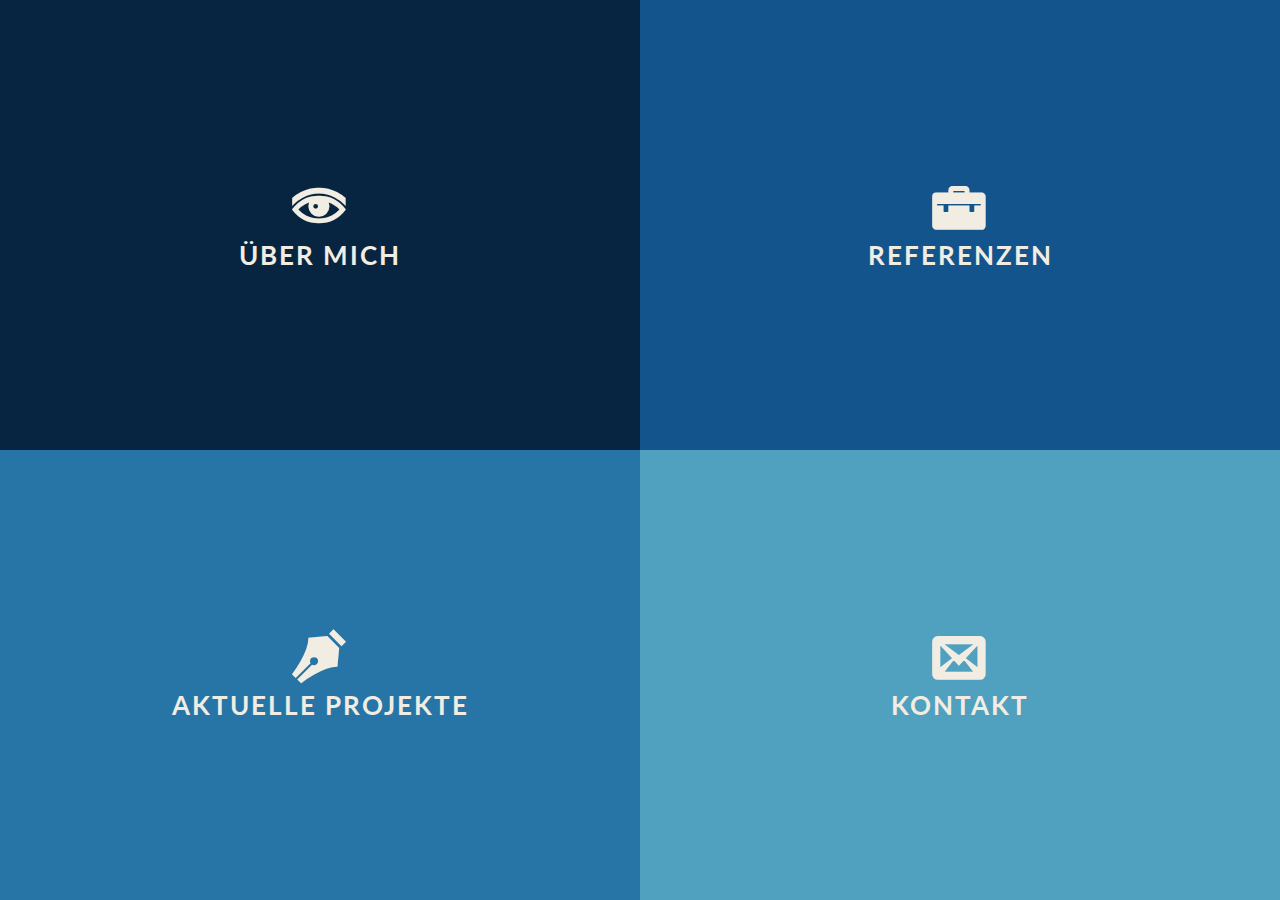
<file: index.html>
<!DOCTYPE html>
<html lang="de-de" dir="ltr">
	<head>
		<meta charset="UTF-8" />
		<meta http-equiv="X-UA-Compatible" content="IE=edge,chrome=1"> 
		<meta name="viewport" content="width=device-width, initial-scale=1.0"> 
		<title>Blueforce Internet Solutions</title>
		<meta name="description" content="Spezialist für moderne Websites seit 20 Jahren. Ich baue Websites mit Joomla, Wordpress oder Drupal." />
		<meta name="keywords" content="Webdesign, Webdesign Bern, Joomla!, Joomla! Agentur, Joomla! Webdesign, Internetagentur, Wordpress, Trainer, Joomla Profi, Joomla Spezialist, Wordpress Trainer, Wordpress Spezialist, Marketing, Webseiten" />
		<meta name="author" content="Roger Perren" />
		<link rel="shortcut icon" href="images/favicon.ico"> 
		<link rel="stylesheet" type="text/css" href="css/component.css" />
		<script src="js/modernizr.custom.js"></script>
		<link href="https://plus.google.com/113359128716243463536" rel="publisher" />
	</head>
	<body>
		<div class="container">	
			<div id="bl-main" class="bl-main">
				<section>
					<div class="bl-box">
						<h2 class="bl-icon bl-icon-about"><span class="lato-font">Über mich</span></h2>
					</div>
					<div class="bl-content">
						<h2>Zu meiner Person</h2>
						<p><img src="images/rogerperren.jpg" alt="Roger Perren" /></p>
						<h4>Roger Perren, Webmaster</h4>						
						<p>Webspezialist seit 1995. Ich baue Websites mit HTML/CSS/PHP. Seit 2003 setze ich vorwiegend dynamische Systeme wie Mambo/<a href="http://www.joomla.org" target="_blank"><strong>Joomla!</strong></a> oder <a href="http://www.wordpress.org" target="_blank"><strong>Wordpress</strong></a> ein.</p>
						<p>Sei es die Erstellung neuer Sites, das Aktualisieren veralteter Sites oder auch das Instandhalten vorhandener Sites. Ich decke die gesamte Palette ab. </p>
						<p>Ebenso biete ich für diese Systeme auch individuelle <a href="http://kurse.joomlaclub.ch" target="_blank" alt="CMS Kurse">Einzel- oder Gruppentrainings</a> an. Pragmatische und zeitgemässe Lösungen zu finden, zeichnen mich aus.</p>
						<p>Meine Social-Profile im Netz:</p>
						<p>
							<a href="https://www.xing.com/profile/Roger_Perren" target="_blank"><strong>Xing</strong></a> |
							<a href="https://www.linkedin.com/in/rogerperren" target="_blank"><strong>Linkedin</strong></a> |
							<a href="https://plus.google.com/113359128716243463536/" target="_blank"><strong>GooglePlus</strong></a> |
							<a href="https://www.facebook.com/blueforceinternetsolutions" target="_blank"><strong>Facebook</strong></a>  |
                            <a href="https://www.pushbullet.com/channel?tag=joomlainfo" target="_blank"><strong>Pushbullet</strong></a>
						</p>
					</div>
					<span class="bl-icon bl-icon-close"></span>
				</section>
				<section id="bl-work-section">
					<div class="bl-box">
						<h2 class="bl-icon bl-icon-works"><span class="lato-font">Referenzen</span></h2>
					</div>
					<div class="bl-content">
						<h2>Referenzen</h2>
						<p>Taten sagen mehr als Worte. Hier ein paar Beispiele von Arbeiten, die ich in den letzten Jahren realisiert habe.</p>
						<ul id="bl-work-items">
							<li data-panel="panel-1"><a href="#"><img src="images/1.jpg" /></a></li>
							<li data-panel="panel-2"><a href="#"><img src="images/2.jpg" /></a></li>
							<li data-panel="panel-3"><a href="#"><img src="images/3.jpg" /></a></li>
							<li data-panel="panel-4"><a href="#"><img src="images/4.jpg" /></a></li>
						</ul>
						<p>Gefällt dir, was du hier siehst? Auf <a href="kontakt.html" target="_self">Anfrage</a> kann ich dir weitere Beispiele zeigen.</p>
					</div>
					<span class="bl-icon bl-icon-close"></span>
				</section>
				<section>
					<div class="bl-box">
						<h2 class="bl-icon bl-icon-blog"><span class="lato-font">Aktuelle Projekte</span></h2>
					</div>
					<div class="bl-content">
						<h2>Projekte in Bearbeitung</h2>
						<article>
							<h3>Kinderarztpraxis, Belp</h3>
							<p>Der Kunde möchte eine Webseite für seine Praxis die schlicht und übersichtlich gestaltet ist. Sie dient als Anlaufstelle für Patienten und Lieferanten. Erfahre demnächst mehr über das Projekt...</p>
						</article>
						<article>
							<h3>Dein Projekt hier?</h3>
							<p>Gefällt dir, was du hier siehst? Hast du Interesse nach was anderem? Modernem? Etwas, das nicht nach einer "null-acht-fünfzehn" Lösung aussieht? Dann mache ich dir gerne einen Vorschlag!</p>
							<p>Da ich meine Projekte ausschliesslich in der Freizeit betreue, braucht es etwas mehr Zeit & Geduld als bei einer konventionellen Webagentur. Aber dafür habe ich andere Qualitäten. </p>
						</article>
						
					</div>
					<span class="bl-icon bl-icon-close"></span>
				</section>
				<section>
					<div class="bl-box">
						<h2 class="bl-icon bl-icon-contact"><span class="lato-font">Kontakt</span></h2>
					</div>
					<div class="bl-content">
						<p><svg width="300" height="92">
 							 <image xlink:href="images/blueforce.svg" src="images/blueforce.png" width="300" height="92" />
						   </svg></p>
						<h2>Kontaktiere mich</h2>
						<article><h3>Adresse</h3></article>
						<p>Roger Perren, Birkenring 21, 3422 Kirchberg</p>
						<p>Tel. +41 (0)32 510 79 20, Mobile +41 (0)78 603 37 77, <a href="kontakt.html" target="_self">Kontaktformular</a></p>
						<article><h3>Ressourcen</h3></article>
						<p>
							<a href="http://blog.blueforce.ch" target="_blank"><strong>Mein Blog</strong></a> |
							<a href="http://kunden.blueforce.ch/index.php?option=com_virtuemart&view=virtuemart&Itemid=123"><strong>Produktübersicht</strong></a> |
							<a href="http://support.blueforce.ch"><strong>Kundensupport</strong></a>
							</p>
						</p>
					</div>
					<span class="bl-icon bl-icon-close"></span>
				</section>
<!-- Panel items for the works --> 
				<div class="bl-panel-items" id="bl-panel-work-items">
					<div data-panel="panel-1">
						<div>
							<img src="images/1.jpg" />
							<h3>Systemupgrade Netline Support GmbH</h3>
							<p>Der Wunsch des Kunden war es, das in die Jahre gekommene Joomla! CMS zu aktualisieren und dabei das bestehende Template zu übernehmen. </p>
							<p>Ich habe die Seite von Joomla! 1.5 auf die Version 3.0 migriert. Dabei mussten die Inhalte und das Template an die neue Version angepasst werden.</p>
							<p><a href="http://www.service-technik.ch" target="_blank" alt="Netline Support GmbH">Zur Website</a> </p>
						</div>
					</div>
					<div data-panel="panel-2">
						<div>
							<img src="images/2.jpg" />
							<h3>Neuerstellung Südkurve Lyss</h3>
							<p>Diese Website wurde mit Joomla! 2.5 realisiert. Dabei galt es vorallem, die verschiedenen Rollen durch eine ausgeklügelte ACL abzudecken. </p>
							<p>Das CMS wurde zusätzlich mit dem hauseigenen CRM-System verknüpft. So gelangen online erfasste Kundendaten direkt ins CRM.</p>
							<p><a href="http://www.suedkurve-lyss.ch" target="_blank" alt="Südkurve Lyss">Zur Website</a> </p>
						</div>
					</div>
					<div data-panel="panel-3">
						<div>
							<img src="images/3.jpg" />
							<h3>Supportvertrag IPA Zentralschweiz</h3>
							<p>Die Internationale Polizeivereinigung, Sektion Zentralschweiz betreut die Inhalte seiner Webseite durch einen eigenen Contentmaster. </p>
							<p>Jedoch darf ich ihnen mit einem massgeschneiderten Wartungsvertrag das CMS und die Erweiterungen pflegen.</p>
							<p><a href="http://www.ipa-zentral.ch" target="_blank" alt="IPA Zentralschweiz">Zur Website</a> </p>
						</div>
					</div>
					<div data-panel="panel-4">
						<div>
							<img src="images/4.jpg" />
							<h3>Onlineshop Fabi-n.ch</h3>
							<p>Der Traum der Kundin Fabienne B. war es, ein eigenes Lädeli im Web zu haben. </p>
							<p>So durfte ich ihr einen Onlineshop mit Wordpress und WooCommerce bauen. Gleichzeitig habe ich das neue Logo entworfen und eine passende <a href="https://www.facebook.com/mislaedeli" target="_blank" alt="Facebook Fanpage">Facebook Fanpage</a> ins Leben gerufen.</p>
							<p><a href="http://www.fabi-n.ch" target="_blank" alt="fabi-n.ch">Zur Website</a> </p>
						</div>
					</div>
					<nav>
						<span class="bl-next-work">&gt; Weiter</span>
						<span class="bl-icon bl-icon-close"></span>
					</nav>
				</div>
			</div>
		</div>
<!-- /container -->
		<script src="https://ajax.googleapis.com/ajax/libs/jquery/1.9.1/jquery.min.js"></script>
		<script src="js/boxlayout.js"></script>
		<script>
			$(function() {
				Boxlayout.init();
			});
		</script>
        <!-- Piwik -->
        <script type="text/javascript">
            var _paq = _paq || [];
            _paq.push(['trackPageView']);
            _paq.push(['enableLinkTracking']);
            (function() {
                var u="//www.blueforce.ch/tracking/";
                _paq.push(['setTrackerUrl', u+'piwik.php']);
                _paq.push(['setSiteId', 1]);
                var d=document, g=d.createElement('script'), s=d.getElementsByTagName('script')[0];
                g.type='text/javascript'; g.async=true; g.defer=true; g.src=u+'piwik.js'; s.parentNode.insertBefore(g,s);
            })();
        </script>
        <noscript><p><img src="//www.blueforce.ch/tracking/piwik.php?idsite=1" style="border:0;" alt="" /></p></noscript>
        <!-- End Piwik Code -->
	</body>
</html>
</file>
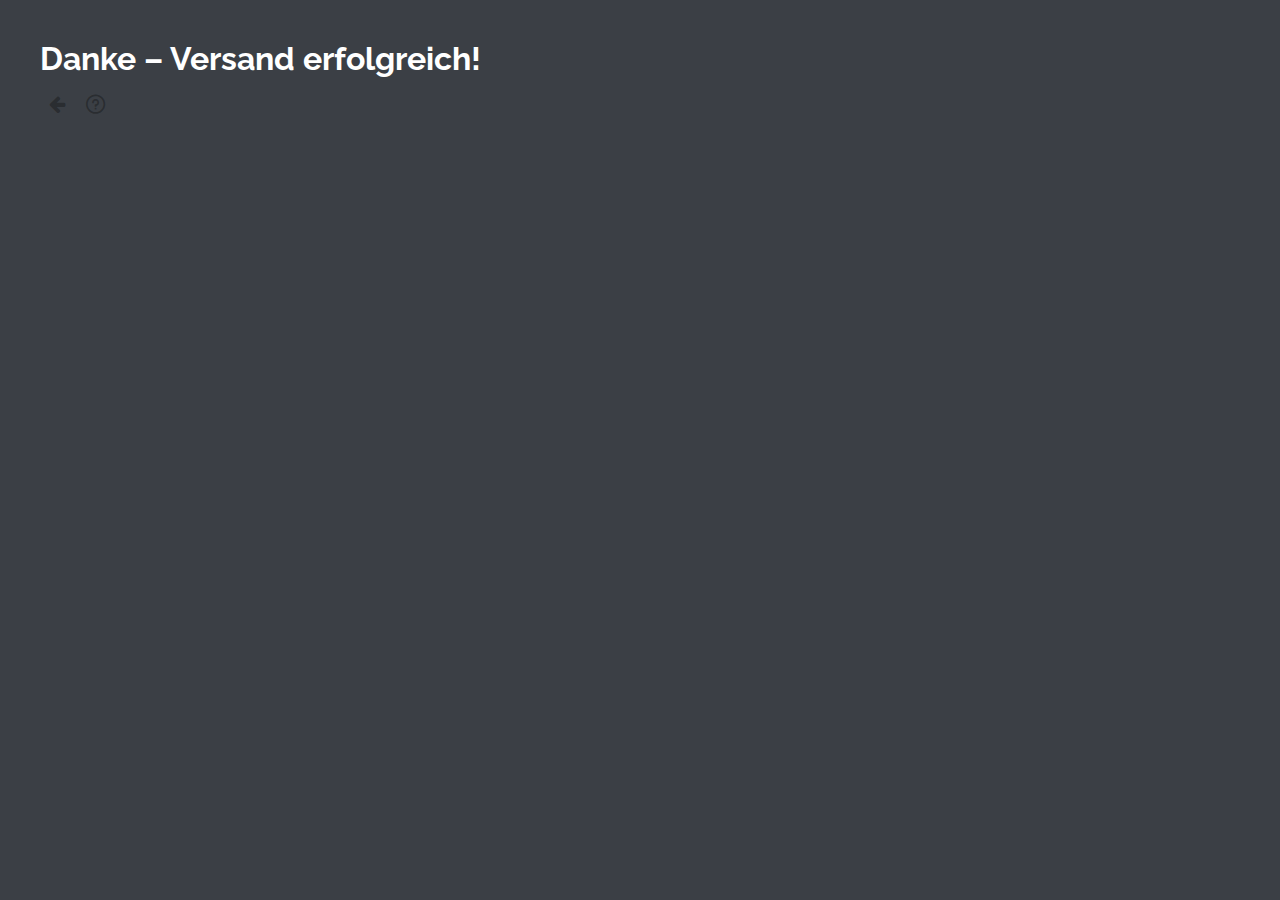
<file: danke.html>
<!DOCTYPE html>
<html lang="de-de" class="no-js">
	<head>
		<meta charset="UTF-8" />
		<meta http-equiv="X-UA-Compatible" content="IE=edge"> 
		<meta name="viewport" content="width=device-width, initial-scale=1"> 
		<title>Blueforce Kontaktformular – Danke</title>
		<meta name="description" content="Kontakt Blueforce Internet Solutions" />
		<meta name="keywords" content="Webdesign, Webdesign Bern, Joomla, Wordpress, Trainer, Joomla Profi, Joomla Spezialist, Wordpress Trainer, Wordpress Spezialist, Marketing, Webseiten" />
		<meta name="author" content="Codrops" />
		<link rel="shortcut icon" href="../favicon.ico">
		<link rel="stylesheet" type="text/css" href="css/normalize.css" />
		<link rel="stylesheet" type="text/css" href="css/kontakt.css" />
		<link rel="stylesheet" type="text/css" href="css/component-form.css" />
		<link rel="stylesheet" type="text/css" href="css/cs-select.css" />
		<link rel="stylesheet" type="text/css" href="css/cs-skin-boxes.css" />
		<script src="js/modernizr.custom.js"></script>
	</head>
	<body>
		<div class="container">

			<div class="fs-form-wrap" id="fs-form-wrap">
				<div class="fs-title">
				  <h1>Danke – Versand erfolgreich!</h1>
				  <div class="codrops-top">
						<a class="codrops-icon codrops-icon-prev" href="index.html"><span>Zurück zur Website</span></a>
						<a class="codrops-icon codrops-icon-info" href="#"><span>Ich melde mich so rasch wie möglich bei dir. Solltest du innert 5 Arbeitstagen nichts von mir hören, kontaktiere mich erneut.</span></a>
					</div>
				</div>
			</div>
            <!-- Piwik -->
            <script type="text/javascript">
                var _paq = _paq || [];
                _paq.push(['trackPageView']);
                _paq.push(['enableLinkTracking']);
                (function() {
                    var u="//www.blueforce.ch/tracking/";
                    _paq.push(['setTrackerUrl', u+'piwik.php']);
                    _paq.push(['setSiteId', 1]);
                    var d=document, g=d.createElement('script'), s=d.getElementsByTagName('script')[0];
                    g.type='text/javascript'; g.async=true; g.defer=true; g.src=u+'piwik.js'; s.parentNode.insertBefore(g,s);
                })();
            </script>
            <noscript><p><img src="//www.blueforce.ch/tracking/piwik.php?idsite=1" style="border:0;" alt="" /></p></noscript>
            <!-- End Piwik Code -->
    </body>
</html>
</file>
<file: css/component.css>
@import url(https://fonts.googleapis.com/css?family=Lato:300,400,700);

@font-face {
	font-family: 'icomoon';
	src:url('../fonts/icomoon.eot');
	src:url('../fonts/icomoon.eot?#iefix') format('embedded-opentype'),
		url('../fonts/icomoon.woff') format('woff'),
		url('../fonts/icomoon.ttf') format('truetype'),
		url('../fonts/icomoon.svg#icomoon') format('svg');
	font-weight: normal;
	font-style: normal;
}

body, html { font-size: 100%; padding: 0; margin: 0; height: 100%;}

*,
*:after,
*:before {
	-webkit-box-sizing: border-box;
	-moz-box-sizing: border-box;
	box-sizing: border-box;
}

body {
    font-family: 'Lato', Calibri, Arial, sans-serif;
    color: #f2ede3;
    background: #333;
    font-size: 0.9em;
    font-weight: 300;
}

a {
	color: #f0f0f0;
	text-decoration: none;
	font-weight: 700;
	letter-spacing: 2px;
	padding: 0 5px;
	text-transform: uppercase;
	font-size: 80%;
}

a:hover {
	color: #fff;
}

.lato-font{
	font-family: 'Lato', Calibri, Arial, sans-serif;	
}

.container { height: 100%; }

.bl-main {
	position: absolute;
	width: 100%;
	height: 100%;
	overflow: hidden;
}

.bl-main > section {
	position: absolute;
	width: 50%;
	height: 50%;
}

.bl-main > section:first-child {
	top: 0;
	left: 0;
	background: #072540;
}

.bl-main > section:nth-child(2) {
	top: 0;
	left: 50%;
	background: #14548C;
}

.bl-main > section:nth-child(3) {
	top: 50%;
	left: 0;
	background: #2675A6;
}

.bl-main > section:nth-child(4) {
	top: 50%;
	left: 50%;
	background: #50A0BF;
}

.bl-box {
	position: relative;
	width: 100%;
	height: 100%;
	cursor: pointer;
	opacity: 1;
	/* Centering with flexbox */
    display: -webkit-box;
    display: -moz-box;
    display: -ms-flexbox;
    display: -webkit-flex;
    display: flex;
    -webkit-flex-direction: row;
    -ms-flex-direction: row;
    flex-direction: row;
    -webkit-flex-wrap: wrap;
    -ms-flex-wrap: wrap;
    flex-wrap: wrap;
    -webkit-box-pack: center;
    -moz-box-pack: center;
    -webkit-justify-content: center;
    -ms-flex-pack: center;
    justify-content: center;
    -webkit-box-align: center;
    -moz-box-align: center;
    -webkit-align-items: center;
    -ms-flex-align: center;
    align-items: center;
}

.bl-box h2 {
	text-align: center;
	margin: 0;
	padding: 20px;
	width: 100%;
	font-size: 1.8em;
	letter-spacing: 2px;
	font-weight: 700;
	text-transform: uppercase;
}

.bl-icon {
	font-family: 'icomoon';
	speak: none;
	font-style: normal;
	font-weight: normal;
	font-variant: normal;
	text-transform: none;
	line-height: 1;
	cursor: pointer;
	-webkit-font-smoothing: antialiased;
}

.bl-icon:before {
	display: block;
	font-size: 2em;
	margin-bottom: 10px;
}

.bl-icon-about:before {
	content: "\e000";
}

.bl-icon-works:before {
	content: "\e001";
}

.bl-icon-blog:before {
	content: "\e002";
}

.bl-icon-contact:before {
	content: "\e003";
}

.bl-main > section .bl-icon-close {
	position: absolute;
	top: 20px;
	right: 20px;
	cursor: pointer;
	z-index: 100;
	opacity: 0;
	pointer-events: none;
}

.bl-icon-close:before {
	content: "\e005";
}

.bl-content, 
div.bl-panel-items > div > div {
	opacity: 0;
	pointer-events: none;
	position: absolute;
	top: 60px;
	left: 30px;
	right: 30px;
	bottom: 30px;
	padding: 0 20px;
	overflow: hidden;
	overflow-y: auto;
}

/* Custom content */

.bl-content p {
	margin: 0 auto;
	padding-bottom: 15px;
	font-size: 1.7em;
	line-height: 1.8;
}

.bl-content h2 {
	font-size: 3em;
	font-weight: 300;
	margin: 0 0 20px 0;
}

.bl-content article {
	padding: 20px 40px 20px 0px;
}

.bl-content article h3 {
	font-weight: 700;
	letter-spacing: 2px;
	text-transform: uppercase;
	margin: 0 0 10px 0;
	padding-top: 20px;
	font-size: 1.4em;
}

.bl-content article a {
	color: rgba(0,0,0,0.2);
}

.bl-content > ul {
	list-style: none;
	padding: 0;
	margin: 0;
} 

.bl-content > ul li {
	display: inline-block;
	width: 20%;
	margin: 1%;
}

.bl-content > ul li a {
	display: block;
	padding: 0;
	border: 8px solid rgba(0,0,0,0.1);
}

.bl-content > ul li a img {
	display: block;
	max-width: 100%;
}

/* Panel Items */

div.bl-panel-items,
div.bl-panel-items > div {
	width: 100%;
	height: 100%;
	top: 0;
	left: 0;
	position: absolute;
}

div.bl-panel-items > div > div {
	width: 60%;
	margin: 0 auto;
	opacity: 1;
	bottom: 90px;
	top: 90px;
	pointer-events: auto;
}

div.bl-panel-items > div > div h3 {
	font-size: 2.4em;
	font-weight: 300;
	margin: 0 0 20px 0;
}

div.bl-panel-items > div > div p {
	font-size: 1.3em;
}

div.bl-panel-items > div > div img {
	float: left;
	margin: 0 20px 20px 0;
	max-width: 100%;
}

div.bl-panel-items {
	top: 100%;
	z-index: 9999;
}

div.bl-panel-items > div {
	background: #3ba5db;
	z-index: 0;
	opacity: 0;
	-webkit-transform: translateY(0);
	-webkit-transition: -webkit-transform 0.5s ease-in-out, opacity 0s linear 0.5s;
	-moz-transform: translateY(0);
	-moz-transition: -moz-transform 0.5s ease-in-out, opacity 0s linear 0.5s;
	transform: translateY(0);
	transition: transform 0.5s ease-in-out, opacity 0s linear 0.5s;
	-ms-transform: translateY(0);
}

div.bl-panel-items nav {
	position: absolute;
	z-index: 9999;
	width: 216px;
	left: 50%;
	top: 0px;
	margin-left: -108px;
	opacity: 0;
	-webkit-transition: opacity 0.2s ease-in-out 0.5s;
	-moz-transition: opacity 0.2s ease-in-out 0.5s;
	transition: opacity 0.2s ease-in-out 0.5s;
}

div.bl-panel-items.bl-panel-items-show nav span {
	float: left;
	margin: 5px;
}

div.bl-panel-items nav span.bl-next-work {
	font-weight: 700;
	letter-spacing: 2px;
	display: block;
	text-transform: uppercase;
	line-height: 2em;
	cursor: pointer;
	margin-right: 2em;
}

div.bl-panel-items.bl-panel-items-show nav {
	opacity: 1;
	top: -70px;
}

div.bl-panel-items > div.bl-show-work {
	z-index: 1000;
	opacity: 1;
	-webkit-transform: translateY(-100%);
	-webkit-transition: -webkit-transform 0.5s ease-in-out;
	-moz-transform: translateY(-100%);
	-moz-transition: -moz-transform 0.5s ease-in-out;
	transform: translateY(-100%);
	transition: transform 0.5s ease-in-out;
	-ms-transform: translateY(-100%);
}

div.bl-panel-items > div.bl-hide-current-work {
	opacity: 0;
	-webkit-transition: -webkit-transform 0.5s ease-in-out, opacity 0.5s ease-in-out;
	-webkit-transform: translateY(-100%) scale(0.5);
	-moz-transition: -moz-transform 0.5s ease-in-out, opacity 0.5s ease-in-out;
	-moz-transform: translateY(-100%) scale(0.5);
	transition: transform 0.5s ease-in-out, opacity 0.5s ease-in-out;
	transform: translateY(-100%) scale(0.5);
	-ms-transform: translateY(-100%) scale(0.5);
	z-index: 0;
}

/* Transition classes and properties */
/* Separated for a better overview and control */

.bl-main > section {
	-webkit-transition: all 0.5s ease-in-out;
	-moz-transition: all 0.5s ease-in-out;
	transition: all 0.5s ease-in-out;
}

.bl-main > section.bl-expand {
	width: 100%;
	height: 100%;
	top: 0;
	left: 0;
}

.bl-main > section.bl-expand-top {
	z-index: 100;
}

.bl-main > section:first-child.bl-expand {
	background: #072540;
}
.bl-main > section:nth-child(2).bl-expand {
	background: #14548C;
}
.bl-main > section:nth-child(3).bl-expand {
	background: #2675A6;
}
.bl-main > section:nth-child(4).bl-expand {
	background: #50A0BF;
}

.bl-main.bl-expand-item > section:not(.bl-expand),
.bl-main.bl-expand-item > section.bl-scale-down {
	-webkit-transform: scale(0.5);
	-moz-transform: scale(0.5);
	-ms-transform: scale(0.5);
	transform: scale(0.5);
	opacity: 0;
}

.bl-box {
	-webkit-transition: opacity 0.2s linear 0.5s;
	-moz-transition: opacity 0.2s linear 0.5s;
	transition: opacity 0.2s linear 0.5s;
}

section.bl-expand .bl-box {
	opacity: 0;
	-webkit-transition: opacity 0s linear;
	-moz-transition: opacity 0s linear;
	transition: opacity 0s linear;
}

.bl-box h2 {
	-webkit-transition: all 0.2s ease-in-out;
	-moz-transition: all 0.2s ease-in-out;
	transition: all 0.2s ease-in-out;
}

.no-touch section:not(.bl-expand) .bl-box:hover h2 {
	-webkit-transform: translateY(-15px);
	-moz-transform: translateY(-15px);
	-ms-transform: translateY(-15px);
	transform: translateY(-15px);
}

.bl-content,
.bl-icon-close {
	-webkit-transition: opacity 0.1s linear 0s;
	-moz-transition: opacity 0.1s linear 0s;
	transition: opacity 0.1s linear 0s;
}

section.bl-expand .bl-content,
section.bl-expand .bl-icon-close {
	pointer-events: auto;
	opacity: 1;
	-webkit-transition: opacity 0.3s linear 0.5s;
	-moz-transition: opacity 0.3s linear 0.5s;
	transition: opacity 0.3s linear 0.5s;
}

@media screen and (max-width: 46.5em) {
	.bl-content,
	.bl-box {
		font-size: 75%;
	}

	.bl-expand .bl-box {
		height: 130px;
	}

	.bl-content > ul li {
		width: 40%;
	}
}
</file>
<file: css/kontakt.css>
@import url(https://fonts.googleapis.com/css?family=Raleway:400,700);
@font-face {
	font-weight: normal;
	font-style: normal;
	font-family: 'codropsicons';
	src:url('../fonts/codropsicons/codropsicons.eot');
	src:url('../fonts/codropsicons/codropsicons.eot?#iefix') format('embedded-opentype'),
		url('../fonts/codropsicons/codropsicons.woff') format('woff'),
		url('../fonts/codropsicons/codropsicons.ttf') format('truetype'),
		url('../fonts/codropsicons/codropsicons.svg#codropsicons') format('svg');
}

*, *:after, *:before { -webkit-box-sizing: border-box; box-sizing: border-box; }
.clearfix:before, .clearfix:after { content: ''; display: table; }
.clearfix:after { clear: both; }

html, body, .container {
	height: 100%;
}

body {
	background: #3b3f45;
	color: #fff;
	font-weight: 400;
	font-size: 1em;
	font-family: 'Raleway', Arial, sans-serif;
	overflow: hidden;
	overflow-y: scroll;
	min-height: 590px;
}

a {
	color: rgba(0,0,0,0.3);
	text-decoration: none;
	outline: none;
}

a:hover, a:focus {
	color: #fff;
}

/* Top Navigation Style */
.codrops-top {
	margin-top: 1em;
}

.codrops-top a {
	font-size: 0.69em;
	padding: 0 0.25em;
	display: inline-block;
	text-decoration: none;
	font-size: 1.2em;
}

.codrops-icon:before {
	margin: 0 4px;
	text-transform: none;
	font-weight: normal;
	font-style: normal;
	font-variant: normal;
	font-family: 'codropsicons';
	line-height: 1;
	speak: none;
	-webkit-font-smoothing: antialiased;
}

.codrops-icon-drop:before {
	content: "\e001";
}

.codrops-icon-prev:before {
	content: "\e004";
}

.codrops-icon-info:before {
	content: "\e003";
}

.codrops-icon span {
	display: none;
	position: absolute;
	font-size: 0.85em;
	padding: 0.5em 0 0 0.25em;
	font-weight: 700;
}

.codrops-icon:hover span {
	display: block;
	color: #6a7b7e;
}

/* Related demos */
.related {
	font-weight: 700;
	text-align: center;
	padding: 5em 0;
	display: none;
	background: #fff;
	color: rgba(0,0,0,0.3);
}

.overview .related {
	display: block;
}

.related > a {
	border: 3px solid black;
	border-color: initial;
	display: inline-block;
	text-align: center;
	margin: 20px 10px;
	padding: 25px;
}

.related > a:hover,
.related > a:focus {
	color: rgba(0,0,0,0.5);
}

.related a img {
	max-width: 100%;
	opacity: 0.8;
}

.related a:hover img,
.related a:active img {
	opacity: 1;
}

.related a h3 {
	margin: 0;
	padding: 0.5em 0 0.3em;
	max-width: 300px;
	text-align: left;
}
</file>
<file: css/component-form.css>
/* Main form wrapper */
.fs-form-wrap {
	position: relative;
	width: 100%;
	height: 100%;
	color: #fff;
}

.overview .fs-form-wrap {
	height: auto;
}

/* Title */
.fs-title {
	position: absolute;
	top: 0;
	left: 0;
	margin: 0;
	padding: 40px;
	width: 100%;
}

.fs-title h1 {
	margin: 0;
}

/* Form */
.fs-form {
	position: relative;
	text-align: left;
	font-size: 2.5em;
}

.no-js .fs-form {
	padding: 0 0 6em 0;
}

/* Views (fullscreen and overview)*/
.fs-form-full {
	top: 32%;
	margin: 0 auto;
	width: 70%;
}

.fs-form-full,
.fs-message-error {
	max-width: 960px;
}

.fs-form-overview {
	padding: 2.5em 30% 6em;
	width: 100%;
	height: 100%;
	background: #fffed8;
	color: #3b3f45;
	font-size: 1.2em;
}

.fs-form-overview .fs-fields::before {
	display: block;
	margin-bottom: 2.5em;
	color: #3b3f45;
	content: 'Zusammenfassung';
	font-weight: 700;
	font-size: 1.85em;
}

/* Switch view animation (we hide the current view, switch the view class and show it again) */
.fs-form.fs-show {
	-webkit-animation: animFadeIn 0.5s;
	animation: animFadeIn 0.5s;
}

@-webkit-keyframes animFadeIn {
	0% { opacity: 0; }
	100% { opacity: 1; }
}

@keyframes animFadeIn {
	0% { opacity: 0; }
	100% { opacity: 1; }
}

.fs-form.fs-show .fs-fields {
	-webkit-animation: animMove 0.5s;
	animation: animMove 0.5s;
}

@-webkit-keyframes animMove {
	from { top: 100px; }
}

@keyframes animMove {
	from { top: 100px; }
} /* we need to use top here because otherwise all our fixed elements will become absolute */

/* Visibility control of elements */
.fs-form-full .fs-fields > li,
.fs-nav-dots, 
.fs-progress,
.fs-numbers,
button.fs-continue,
.fs-message-error,
.fs-message-final {
	visibility: hidden;
}

.no-js .fs-form-full .fs-fields > li {
	visibility: visible;
}

.fs-show {
	visibility: visible !important;
}

/* Some general styles */
.fs-form-wrap button {
	border: none;
	background: none;
}

.fs-form-wrap button[disabled] {
	opacity: 0.3;
	pointer-events: none;
}

.fs-form-wrap input:focus,
.fs-form-wrap button:focus {
	outline: none;
}

/* Hide the submit button */
.fs-form .fs-submit {
	display: none;
}

/* Fields */
.fs-fields {
	position: relative;
	margin: 0 auto;
	padding: 0;
	top: 0;
	list-style: none;
}

.fs-form-overview ol {
	max-width: ;
}

.fs-fields > li {
	position: relative;
	z-index: 1;
	margin: 0;
	padding: 0;
	border: none;
}

.fs-fields > li:hover {
	z-index: 999;
}

.js .fs-form-full .fs-fields > li {
	position: absolute;
	width: 100%;
}

.fs-form-overview .fs-fields > li,
.no-js .fs-form .fs-fields > li {
	margin: 1em 0 2em;
	padding: 0 0 2em 0;
	border-bottom: 2px solid rgba(0,0,0,0.1);
}

/* Labels & info */
.fs-fields > li label {
	position: relative;
}

.fs-fields > li label.fs-field-label {
	display: inline-block;
	padding: 0 5px 1em 0;
	font-weight: 700;
	pointer-events: none;
}

.fs-form-full .fs-fields > li label[data-info]::after {
	position: relative;
	display: inline-block;
	margin-left: 10px;
	width: 24px;
	height: 24px;
	border: 2px solid rgba(0,0,0,0.4);
	color: rgba(0,0,0,0.4);
	border-radius: 50%;
	content: 'i';
	vertical-align: top;
	text-align: center;
	font-weight: 700;
	font-style: italic;
	font-size: 14px;
	font-family: Georgia, serif;
	line-height: 20px;
	cursor: pointer;
	pointer-events: auto;
}

.fs-form-full .fs-fields > li label[data-info]::before {
    position: absolute;
    bottom: 100%;
   	left: 0;
    padding: 0 0 10px;
    min-width: 200px;
	content: attr(data-info);
	font-size: 0.4em;
	color: #6a7b7e;
    opacity: 0;
    -webkit-transition: opacity 0.3s, -webkit-transform 0.3s;
    transition: opacity 0.3s, transform 0.3s;
    -webkit-transform: translate3d(0,-5px,0);
    transform: translate3d(0,-5px,0);
    pointer-events: none;
}

.fs-form-full .fs-fields > li label[data-info]:hover::before {
    opacity: 1;
    -webkit-transform: translate3d(0,0,0);
    transform: translate3d(0,0,0);
}

.fs-form-full .fs-fields > li label:hover ~ .fs-info,
.fs-form-full .fs-fields > li .fs-info:hover {
	opacity: 1;
	-webkit-transform: translateY(0);
	transform: translateY(0);
	pointer-events: auto;
}

/* Inputs */
.fs-fields input {
	display: block;
	margin: 0;
	padding: 0 0 0.15em;
	width: 100%;
	border: none;
	border-bottom: 2px solid rgba(0,0,0,0.2);
	background-color: transparent;
	color: #fffed8;
	text-overflow: ellipsis;
	font-weight: bold;
	font-size: 1.5em;
	border-radius: 0;
}

.fs-fields input:invalid {
	box-shadow: none; /* removes red shadow in FF*/
}

.fs-form-overview .fs-fields input {
	border-bottom-color: transparent;
	color: rgba(0,0,0,0.5);
}

.fs-fields [required] {
	background-image: url(../img/abacusstar.svg);
	background-position: top right;
	background-size: 18px;
	background-repeat: no-repeat;
}

.fs-fields input:focus {
	background-color: #3b3f45; /* Fixes chrome bug with placeholder */
}

.fs-form-overview .fs-fields input:focus {
	background-color: #fffed8; /* Fixes chrome bug with placeholder */
}

.fs-form-overview .fs-fields input {
	font-size: 1.2em;
}

.fs-fields .fs-radio-custom input[type="radio"] {
	position: absolute;
	display: block;
	margin: 30px auto 20px;
	margin: 0 auto 20px;
	width: 100%;
	height: 100%;
	opacity: 0;
	cursor: pointer;
}

.fs-fields > li .fs-radio-custom span {
	float: left;
	position: relative;
	margin-right: 3%;
	padding: 10px;
	max-width: 200px;
	width: 30%;
	text-align: center;
	font-weight: 700;
	font-size: 50%;
	font-family: "Helvetica Neue", Helvetica, Arial, sans-serif;
}

.fs-fields > li .fs-radio-custom span label {
	color: rgba(0,0,0,0.4);
	-webkit-transition: color 0.3s;
	transition: color 0.3s;
}

.fs-form-overview .fs-fields > li .fs-radio-custom span {
	max-width: 140px;
}

.fs-form-overview .fs-fields > li .fs-radio-custom span {
	font-size: 75%;
}

.fs-fields > li .fs-radio-custom label {
	display: block;
	padding-top: 100%;
	width: 100%;
	height: 100%;
	cursor: pointer;
}

.fs-fields .fs-radio-custom label::after {
	position: absolute;
	top: 50%;
	left: 50%;
	width: 100%;
	height: 100%;
	background-position: 50% 0%;
	background-size: 85%;
	background-repeat: no-repeat;
	content: '';
	opacity: 0.5;
	-webkit-transition: opacity 0.2s;
	transition: opacity 0.2s;
	-webkit-transform: translate(-50%,-50%);
	transform: translate(-50%,-50%);
}

.fs-fields .fs-radio-custom label.radio-mobile::after {
	background-image: url(../img/mobile.svg);
}

.fs-fields .fs-radio-custom label.radio-social::after {
	background-image: url(../img/social.svg);
}

.fs-fields .fs-radio-custom label.radio-conversion::after {
	background-image: url(../img/conversion.svg);
}

.fs-fields .fs-radio-custom label:hover::after,
.fs-fields input[type="radio"]:focus + label::after,
.fs-fields input[type="radio"]:checked + label::after {
	opacity: 1;
}

.fs-fields .fs-radio-custom input[type="radio"]:checked + label {
	color: #fffed8;
}

.fs-form-overview .fs-fields .fs-radio-custom input[type="radio"]:checked + label {
	color: rgba(0,0,0,0.8);
}

.fs-fields textarea {
	padding: 0.25em;
	width: 100%;
	height: 200px;
	border: 2px solid rgba(0,0,0,0.2);
	background-color: transparent;
	color: #fffed8;
	font-weight: 700;
	font-size: 0.85em;
	resize: none;
}

.fs-form-overview .fs-fields textarea {
	height: 100px;
	color: rgba(0,0,0,0.5);
}

.fs-fields textarea:focus {
	outline: none;
}

.fs-form-overview .fs-fields textarea {
	padding: 0;
	border-color: transparent;
}

.fs-form-overview .fs-fields textarea:focus {
	background: #fffed8;
}

.fs-form div.cs-select.cs-skin-boxes {
	display: block;
}

.fs-form-overview .cs-skin-boxes > span {
	border-radius: 5px;
	width: 90px;
	height: 70px;
	font-size: 0.8em;
}

.fs-form-overview .cs-skin-boxes > span::before {
	padding-top: 50px;
	box-shadow: 0 20px 0 #292c30, inset 0 -5px #292c30;
}

.fs-fields input.fs-mark {
	padding-left: 1em;
	background-image: url(../img/dollar.svg);
	background-position: 0% 0.15em;
	background-size: auto 75%;
	background-repeat: no-repeat;
}

.fs-fields input.fs-mark[required] {
	background-image: url(../img/dollar.svg), url(../img/abacusstar.svg);
	background-position: 0% 0.15em, top right;
	background-size: auto 75%, 18px;
	background-repeat: no-repeat;
}

/* placeholder */
.fs-fields input::-webkit-input-placeholder,
.fs-fields textarea::-webkit-input-placeholder {
	color: rgba(0,0,0,0.1);
}

.fs-fields input:-moz-placeholder,
.fs-fields textarea:-moz-placeholder {
	color: rgba(0,0,0,0.1);
}

.fs-fields input::-moz-placeholder,
.fs-fields textarea::-moz-placeholder {
	color: rgba(0,0,0,0.1);
}

.fs-fields input:-ms-input-placeholder,
.fs-fields textarea:-ms-input-placeholder {
	color: rgba(0,0,0,0.1);
}

/* Hide placeholder when focused in Webkit browsers */
.fs-fields input:focus::-webkit-input-placeholder {
	color: transparent;
}

/* Dot navigation */
.fs-nav-dots {
	position: absolute;
	top: 50%;
	right: 60px;
	left: auto;
	-webkit-transform: translateY(-50%);
	transform: translateY(-50%);
}

.fs-nav-dots button {
	position: relative;
	display: block;
	padding: 0;
	margin: 16px 0;
	width: 16px;
	height: 16px;
	border-radius: 50%;
	background: transparent;
	-webkit-transition: -webkit-transform 0.3s ease, opacity 0.3s ease;
	transition: transform 0.3s ease, opacity 0.3s ease;
}

.fs-nav-dots button::before,
.fs-nav-dots button::after {
	position: absolute;
	top: 0;
	left: 0;
	width: 100%;
	height: 100%;
	border-radius: 50%;
	background-color: rgba(0,0,0,0.5);
	content: '';
	text-indent: 0;
	-webkit-backface-visibility: hidden;
	backface-visibility: hidden;
}

.fs-nav-dots button::after {
	background-color: rgba(0,0,0,0.4);
	-webkit-transform: perspective(1000px) rotate3d(0,1,0,180deg);
	transform: perspective(1000px) rotate3d(0,1,0,180deg);
}

.fs-nav-dots button.fs-dot-current {
	-webkit-transform: perspective(1000px) rotate3d(0,1,0,180deg);
	transform: perspective(1000px) rotate3d(0,1,0,180deg);
}

.fs-nav-dots button:hover::before,
.fs-nav-dots button.fs-dot-current::before {
	background: #fffed8;
}

/* Progress bar */
.fs-progress {
	position: absolute;
	top: 0;
	width: 0%;
	height: 0.5em;
	background: #fffed8;
	-webkit-transition: width 0.3s ease-in-out;
	transition: width 0.3s ease-in-out;
}

/* Number indicator */
.fs-numbers {
	position: absolute;
	top: 0;
	right: 0;
	overflow: hidden;
	color: rgba(0,0,0,0.4);
	margin: 40px;
	width: 2em;
	font-weight: 700;
	font-size: 2em;
	font-family: "Helvetica Neue", Helvetica, Arial, sans-serif;
	cursor: default;
}

.fs-numbers:after {
	position: absolute;
	width: 100%;
	text-align: center;
	content: '/';
	font-weight: 300;
	opacity: 0.4;
	left: 0;
}

.fs-numbers span {
	float: right;
	width: 40%;
	text-align: center;
}

.fs-numbers .fs-number-current {
	float: left;
}

.fs-numbers .fs-number-new {
	position: absolute;
	left: 0;
	-webkit-transform: translateY(100%);
	transform: translateY(100%);
}

/* Animations for numbers */
/* Show next number */
.fs-numbers.fs-show-next .fs-number-new {
	-webkit-animation: animMoveUpFromDown 0.4s both;
	animation: animMoveUpFromDown 0.4s both;
}

@-webkit-keyframes animMoveUpFromDown {
	from { -webkit-transform: translateY(100%); }
	to { -webkit-transform: translateY(0); }
}

@keyframes animMoveUpFromDown {
	from { -webkit-transform: translateY(100%); transform: translateY(100%); }
	to { -webkit-transform: translateY(0); transform: translateY(0); }
}

.fs-numbers.fs-show-next .fs-number-current {
	-webkit-animation: animMoveUp 0.4s both;
	animation: animMoveUp 0.4s both;
}

@-webkit-keyframes animMoveUp {
	to { -webkit-transform: translateY(-100%); }
}

@keyframes animMoveUp {
	to { -webkit-transform: translateY(-100%); transform: translateY(-100%); }
}

/* Show previous number */
.fs-numbers.fs-show-prev .fs-number-new {
	-webkit-animation: animMoveDownFromUp 0.4s both;
	animation: animMoveDownFromUp 0.4s both;
}

@-webkit-keyframes animMoveDownFromUp {
	from { -webkit-transform: translateY(-100%); }
	to { -webkit-transform: translateY(0); }
}

@keyframes animMoveDownFromUp {
	from { -webkit-transform: translateY(-100%); transform: translateY(-100%); }
	to { -webkit-transform: translateY(0); transform: translateY(0); }
}

.fs-numbers.fs-show-prev .fs-number-current {
	-webkit-animation: animMoveDown 0.4s both;
	animation: animMoveDown 0.4s both;
}

@-webkit-keyframes animMoveDown {
	to { -webkit-transform: translateY(100%); }
}

@keyframes animMoveDown {
	to { -webkit-transform: translateY(100%); transform: translateY(100%); }
}

/* Continue button and submit button */
button.fs-submit,
button.fs-continue {
	padding: 0.6em 1.5em;
	border: 3px solid #232529;
	border-radius: 40px;
	font-weight: 700;
	color: rgba(0,0,0,0.4);
}

.fs-form-overview .fs-submit,
.no-js .fs-form .fs-submit  {
	display: block;
	float: right;
}

.fs-form-overview .fs-submit {
	border-color: #232529;
	color: #232529;
}

button.fs-continue {
	position: absolute;
	right: 0;
	bottom: 0;
	margin: 0 40px 60px 0;
	font-size: 1.25em;
}

button.fs-submit:hover,
button.fs-submit:focus,
button.fs-continue:hover {
	background: #232529;
	color: #fff;
}

.fs-continue::after {
	position: absolute;
	top: 100%;
	left: 0;
	width: 100%;
	line-height: 3;
	text-align: center;
	background: transparent;
	color: rgba(0,0,0,0.3);
	content: 'oder mit ENTER';
	font-size: 0.65em;
	pointer-events: none;
}

/* Error message */
.fs-message-error {
	position: absolute;
	bottom: 75%;
	left: 50%;
	z-index: 800;
	max-width: 960px;
	width: 70%;
	color: #eb7e7f;
	font-weight: 700;
	font-size: 1em;
	opacity: 0;
	-webkit-transform: translate3d(-50%,-5px,0);
	transform: translate3d(-50%,-5px,0);
}

.fs-message-error.fs-show {
	opacity: 1;
	-webkit-transition: -webkit-transform 0.3s, opacity 0.3s;
	transition: transform 0.3s, opacity 0.3s;
	-webkit-transform: translate3d(-50%,0,0);
	transform: translate3d(-50%,0,0);
}

/* Animation classes & animations */
.fs-form li.fs-current {
	visibility: visible;
}

.fs-form li.fs-hide,
.fs-form li.fs-show {
	pointer-events: none;
}

/* Hide current li when navigating to next question */
.fs-form .fs-display-next .fs-hide {
	visibility: visible;
}

.fs-form .fs-display-next .fs-hide .fs-anim-lower,
.fs-form .fs-display-next .fs-hide .fs-anim-upper {
	-webkit-animation: animHideNext 0.5s cubic-bezier(0.7,0,0.3,1) forwards;
	animation: animHideNext 0.5s cubic-bezier(0.7,0,0.3,1) forwards;
}

.fs-form .fs-display-next .fs-hide .fs-anim-lower {
	-webkit-animation-delay: 0.1s;
	animation-delay: 0.1s;
}

@-webkit-keyframes animHideNext {
	to { opacity: 0; -webkit-transform: translate3d(0,-500px,0); }
}

@keyframes animHideNext {
	to { opacity: 0; -webkit-transform: translate3d(0,-500px,0); transform: translate3d(0,-500px,0); }
}

/* Show new li when navigating to next question */
.fs-form .fs-display-next .fs-show .fs-anim-lower,
.fs-form .fs-display-next .fs-show .fs-anim-upper {
	-webkit-animation: animShowNext 0.5s cubic-bezier(0.7,0,0.3,1) both 0.15s;
	animation: animShowNext 0.5s cubic-bezier(0.7,0,0.3,1) both 0.15s;
}

.fs-form .fs-display-next .fs-show .fs-anim-lower {
	-webkit-animation-delay: 0.25s;
	animation-delay: 0.25s;
}

@-webkit-keyframes animShowNext {
	from { opacity: 0; -webkit-transform: translate3d(0,500px,0); }
}

@keyframes animShowNext {
	from { opacity: 0; -webkit-transform: translate3d(0,500px,0); transform: translate3d(0,500px,0); }
}

/* Hide current li when navigating to previous question */
.fs-form .fs-display-prev .fs-hide {
	visibility: visible;
}

.fs-form .fs-display-prev .fs-hide .fs-anim-lower,
.fs-form .fs-display-prev .fs-hide .fs-anim-upper {
	-webkit-animation: animHidePrev 0.5s cubic-bezier(0.7,0,0.3,1) forwards;
	animation: animHidePrev 0.5s cubic-bezier(0.7,0,0.3,1) forwards;
}

.fs-form .fs-display-prev .fs-hide .fs-anim-upper {
	-webkit-animation-delay: 0.1s;
	animation-delay: 0.1s;
}

@-webkit-keyframes animHidePrev {
	to { opacity: 0; -webkit-transform: translate3d(0,500px,0); }
}

@keyframes animHidePrev {
	to { opacity: 0; -webkit-transform: translate3d(0,500px,0); transform: translate3d(0,500px,0); }
}

/* Show new li when navigating to previous question */
.fs-form .fs-display-prev .fs-show .fs-anim-lower,
.fs-form .fs-display-prev .fs-show .fs-anim-upper {
	-webkit-animation: animShowPrev 0.5s cubic-bezier(0.7,0,0.3,1) both 0.15s;
	animation: animShowPrev 0.5s cubic-bezier(0.7,0,0.3,1) both 0.15s;
}

.fs-form .fs-display-prev .fs-show .fs-anim-upper {
	-webkit-animation-delay: 0.25s;
	animation-delay: 0.25s;
}

@-webkit-keyframes animShowPrev {
	from { opacity: 0; -webkit-transform: translate3d(0,-500px,0); }
}

@keyframes animShowPrev {
	from { opacity: 0; -webkit-transform: translate3d(0,-500px,0); transform: translate3d(0,-500px,0); }
}

/* Remove IE clear cross */
input[type=text]::-ms-clear {
    display: none;
}

/* Adjust form for smaller screens */
@media screen and (max-width: 52.5em) {
	body {
		min-height: 500px;
	}

	.fs-form-wrap {
		font-size: 70%;
	}

	.fs-form {
		top: 6em;
		right: 2em;
		left: 0;
		padding: 0 3.75em 0 1em;
		width: auto;
		font-size: 2em;
	}

	.fs-form.fs-form-overview {
		top: 0;
		right: 0;
		padding: 1.5em 1em 8em 1em;
		font-size: 1.5em;
	}

	.fs-title {
		padding: 20px;
	}

	.fs-numbers {
		margin: 20px;
	}

	.fs-nav-dots {
		right: 25px;
	}

	button.fs-continue {
		right: 20px;
		bottom: 20px;
		margin: 0;
		padding: 50px 0 0 50px;
		width: 50px;
		height: 50px;
		border-radius: 50%;
		font-size: 2em;
	}

	button.fs-continue::before {
		position: absolute;
		top: 0;
		left: 0;
		width: 100%;
		height: 100%;
		content: '\27A1';
		text-align: center;
		font-size: 1em;
		line-height: 50px;
	}

	.fs-continue::after {
		content: '';
	}

	button.fs-submit {
		width: 100%;
		font-size: 1.25em;
	}

	.fs-message-error {
		bottom: 1.75em;
		left: 0;
		padding: 0 90px 0 2em;
		width: 100%;
		font-size: 1.5em;
		-webkit-transform: translate3d(0,-5px,0);
		transform: translate3d(0,-5px,0);
	}

	.fs-message-error.fs-show {
		-webkit-transform: translate3d(0,0,0);
		transform: translate3d(0,0,0);
	}
}
</file>
<file: css/cs-select.css>
/* Custom select */
/* Read the article: http://tympanus.net/codrops/2014/07/10/inspiration-for-custom-select-elements/ */
/* Demo: http://tympanus.net/Development/SelectInspiration/ */
/* GitHub: https://github.com/codrops/SelectInspiration */

/* Default custom select styles */
div.cs-select {
	display: inline-block;
	vertical-align: middle;
	position: relative;
	text-align: left;
	background: #fff;
	z-index: 100;
	width: 100%;
	max-width: 500px;
	-webkit-touch-callout: none;
	-webkit-user-select: none;
	-khtml-user-select: none;
	-moz-user-select: none;
	-ms-user-select: none;
	user-select: none;
}

div.cs-select:focus {
	outline: none; /* For better accessibility add a style for this in your skin */
}

.cs-select select {
	display: none;
}

.cs-select span {
	display: block;
	position: relative;
	cursor: pointer;
	padding: 1em;
	white-space: nowrap;
	overflow: hidden;
	text-overflow: ellipsis;
}

/* Placeholder and selected option */
.cs-select > span {
	padding-right: 3em;
}

.cs-select > span::after,
.cs-select .cs-selected span::after {
	speak: none;
	position: absolute;
	top: 50%;
	-webkit-transform: translateY(-50%);
	transform: translateY(-50%);
	-webkit-font-smoothing: antialiased;
	-moz-osx-font-smoothing: grayscale;
}

.cs-select > span::after {
	content: '\25BE';
	right: 1em;
}

.cs-select .cs-selected span::after {
	content: '\2713';
	margin-left: 1em;
}

.cs-select.cs-active > span::after {
	-webkit-transform: translateY(-50%) rotate(180deg);
	transform: translateY(-50%) rotate(180deg);
}

/* Options */
.cs-select .cs-options {
	position: absolute;
	overflow: hidden;
	width: 100%;
	background: #fff;
	visibility: hidden;
	z-index: 10000;
}

.cs-select.cs-active .cs-options {
	visibility: visible;
}

.cs-select ul {
	list-style: none;
	margin: 0;
	padding: 0;
	width: 100%;
}

.cs-select ul span {
	padding: 1em;
}

.cs-select ul li.cs-focus span {
	background-color: #ddd;
}

/* Optgroup and optgroup label */
.cs-select li.cs-optgroup ul {
	padding-left: 1em;
}

.cs-select li.cs-optgroup > span {
	cursor: default;
}
</file>
<file: css/cs-skin-boxes.css>
/* Custom select */
/* Read the article: http://tympanus.net/codrops/2014/07/10/inspiration-for-custom-select-elements/ */
/* Demo: http://tympanus.net/Development/SelectInspiration/ */
/* GitHub: https://github.com/codrops/SelectInspiration */

/* Custom select skin: fullscreen color picker (adjusted for fullscreen form) */
div.cs-skin-boxes {
	background: transparent;
	font-size: 0.65em;
	font-weight: 700;
	max-width: 300px;
	z-index: 2000;
	color: #fff;
}

@media screen and (max-width: 30em) {
	div.cs-skin-boxes { font-size: 1em; }
}

.cs-skin-boxes > span {
	border: 3px solid #292c30;
	border-radius: 5px;
	width: 150px;
	height: 140px;
	font-size: 0.5em;
	padding: 0 0 0 10px;
	background: #555b64;
}

div.cs-skin-boxes:focus > span {
	box-shadow: 0 0 0 2px rgba(255,255,255,0.1);
}

.cs-skin-boxes > span::before {
	content: '';
	display: block;
	padding-top: 110px;
	margin-left: -10px;
	box-shadow: 0 25px 0 #292c30, inset 0 -10px #292c30;
}

.cs-skin-boxes > span::after,
.cs-skin-boxes.cs-active > span::after {
	top: auto;
	-webkit-transform: none;
	transform: none;
}

.cs-skin-boxes .cs-options {
	position: fixed;
	width: 100%;
	height: 100%;
	top: 0;
	left: 0;
	overflow: auto;
	background: #3b3f45;
	font-size: 12px;
	opacity: 0;
	-webkit-transition: opacity 0.3s, visibility 0s 0.3s;
	transition: opacity 0.3s, visibility 0s 0.3s;
}

.cs-skin-boxes.cs-active .cs-options {
	opacity: 1;
	-webkit-transition: opacity 0.3s;
	transition: opacity 0.3s;
}

.cs-skin-boxes .cs-options ul {
	position: absolute;
	width: 100%;
	height: 100%;
	padding: 10px;
}

.cs-skin-boxes .cs-options li {
	width: 20%;
	height: 25%;
	float: left;
	position: relative;
	cursor: pointer;
	border-radius: 14px;
	overflow: hidden;
	opacity: 0;
	color: rgba(255,255,255,0.6);
	border: 10px solid transparent;
	background-clip: padding-box;
	-webkit-transform: scale3d(0.8,0.8,1);
	transform: scale3d(0.8,0.8,1);
	box-shadow: inset 0 -6em 0 -2em #282b30, inset 0 -1px 1px #000;
	-webkit-transition: -webkit-transform 0.3s, opacity 0.3s;
	transition: transform 0.3s, opacity 0.3s;
}

@media screen and (max-width: 30em) {
	.cs-skin-boxes .cs-options li { box-shadow: none; border-width: 3px; border-radius: 8px;}
}

.cs-skin-boxes.cs-active .cs-options li {
	opacity: 1;
	-webkit-transform: scale3d(1,1,1);
	transform: scale3d(1,1,1);
}

.cs-skin-boxes.cs-active .cs-options li:nth-child(2) {
	-webkit-transition-delay: 0.01s;
	transition-delay: 0.01s;
}

.cs-skin-boxes.cs-active .cs-options li:nth-child(3) {
	-webkit-transition-delay: 0.02s;
	transition-delay: 0.02s;
}

.cs-skin-boxes.cs-active .cs-options li:nth-child(4) {
	-webkit-transition-delay: 0.03s;
	transition-delay: 0.03s;
}

.cs-skin-boxes.cs-active .cs-options li:nth-child(5) {
	-webkit-transition-delay: 0.04s;
	transition-delay: 0.04s;
}

.cs-skin-boxes.cs-active .cs-options li:nth-child(6) {
	-webkit-transition-delay: 0.05s;
	transition-delay: 0.05s;
}

.cs-skin-boxes.cs-active .cs-options li:nth-child(7) {
	-webkit-transition-delay: 0.06s;
	transition-delay: 0.06s;
}

.cs-skin-boxes.cs-active .cs-options li:nth-child(8) {
	-webkit-transition-delay: 0.07s;
	transition-delay: 0.07s;
}

.cs-skin-boxes.cs-active .cs-options li:nth-child(9) {
	-webkit-transition-delay: 0.08s;
	transition-delay: 0.08s;
}

.cs-skin-boxes.cs-active .cs-options li:nth-child(10) {
	-webkit-transition-delay: 0.09s;
	transition-delay: 0.09s;
}

.cs-skin-boxes.cs-active .cs-options li:nth-child(11) {
	-webkit-transition-delay: 0.1s;
	transition-delay: 0.1s;
}

.cs-skin-boxes.cs-active .cs-options li:nth-child(12) {
	-webkit-transition-delay: 0.11s;
	transition-delay: 0.11s;
}

.cs-skin-boxes.cs-active .cs-options li:nth-child(13) {
	-webkit-transition-delay: 0.12s;
	transition-delay: 0.12s;
}

.cs-skin-boxes.cs-active .cs-options li:nth-child(14) {
	-webkit-transition-delay: 0.13s;
	transition-delay: 0.13s;
}

.cs-skin-boxes.cs-active .cs-options li:nth-child(15) {
	-webkit-transition-delay: 0.14s;
	transition-delay: 0.14s;
}

.cs-skin-boxes.cs-active .cs-options li:nth-child(16) {
	-webkit-transition-delay: 0.15s;
	transition-delay: 0.15s;
}

.cs-skin-boxes.cs-active .cs-options li:nth-child(17) {
	-webkit-transition-delay: 0.16s;
	transition-delay: 0.16s;
}

.cs-skin-boxes.cs-active .cs-options li:nth-child(18) {
	-webkit-transition-delay: 0.17s;
	transition-delay: 0.17s;
}

.cs-skin-boxes.cs-active .cs-options li:nth-child(19) {
	-webkit-transition-delay: 0.18s;
	transition-delay: 0.18s;
}

.cs-skin-boxes.cs-active .cs-options li:nth-child(20) {
	-webkit-transition-delay: 0.19s;
	transition-delay: 0.19s;
}

.cs-skin-boxes .cs-options li.cs-selected::after {
	content: '\2714';
	color: rgba(0,0,0,0.1);
	position: absolute;
	font-size: 2em;
	top: 50%;
	left: 50%;
	-webkit-transform: translate3d(-50%,-50%,0) translate3d(0,-1em,0);
	transform: translate3d(-50%,-50%,0) translate3d(0,-1em,0);
}

.cs-skin-boxes .cs-options li.cs-selected span::after {
	content: '';
}

@media screen and (max-width: 30em) {
	.cs-skin-boxes .cs-options li.cs-selected::after { 
		-webkit-transform: translate3d(-50%,-50%,0);
		transform: translate3d(-50%,-50%,0);
	}
}

.cs-skin-boxes .cs-options li.color-588c75 {
	background-color: #588c75;
}

.cs-skin-boxes .cs-options li.color-b0c47f {
	background-color: #b0c47f;
}

.cs-skin-boxes .cs-options li.color-f3e395 {
	background-color: #f3e395;
}

.cs-skin-boxes .cs-options li.color-f3ae73 {
	background-color: #f3ae73;
}

.cs-skin-boxes .cs-options li.color-da645a {
	background-color: #da645a;
}

.cs-skin-boxes .cs-options li.color-79a38f {
	background-color: #79a38f;
}

.cs-skin-boxes .cs-options li.color-c1d099 {
	background-color: #c1d099;
}

.cs-skin-boxes .cs-options li.color-f5eaaa {
	background-color: #f5eaaa;
}

.cs-skin-boxes .cs-options li.color-f5be8f {
	background-color: #f5be8f;
}

.cs-skin-boxes .cs-options li.color-e1837b {
	background-color: #e1837b;
}

.cs-skin-boxes .cs-options li.color-9bbaab {
	background-color: #9bbaab;
}

.cs-skin-boxes .cs-options li.color-d1dcb2 {
	background-color: #d1dcb2;
}

.cs-skin-boxes .cs-options li.color-f9eec0 {
	background-color: #f9eec0;
}

.cs-skin-boxes .cs-options li.color-f7cda9 {
	background-color: #f7cda9;
}

.cs-skin-boxes .cs-options li.color-e8a19b {
	background-color: #e8a19b;
}

.cs-skin-boxes .cs-options li.color-bdd1c8 {
	background-color: #bdd1c8;
}

.cs-skin-boxes .cs-options li.color-e1e7cd {
	background-color: #e1e7cd;
}

.cs-skin-boxes .cs-options li.color-faf4d4 {
	background-color: #faf4d4;
}

.cs-skin-boxes .cs-options li.color-fbdfc9 {
	background-color: #fbdfc9;
}

.cs-skin-boxes .cs-options li.color-f1c1bd {
	background-color: #f1c1bd;
}

.cs-skin-boxes .cs-options span {
	position: absolute;
	bottom: 0;
	width: 100%;
	line-height: 2em;
	text-transform: uppercase;
	letter-spacing: 1px;
}

@media screen and (max-width: 30em) {
	.cs-skin-boxes .cs-options span { display: none; }
}

.cs-skin-boxes .cs-options li span:hover,
.cs-skin-boxes li.cs-focus span,
.cs-skin-boxes li.cs-selected span {
	color: #fff;
}
</file>
